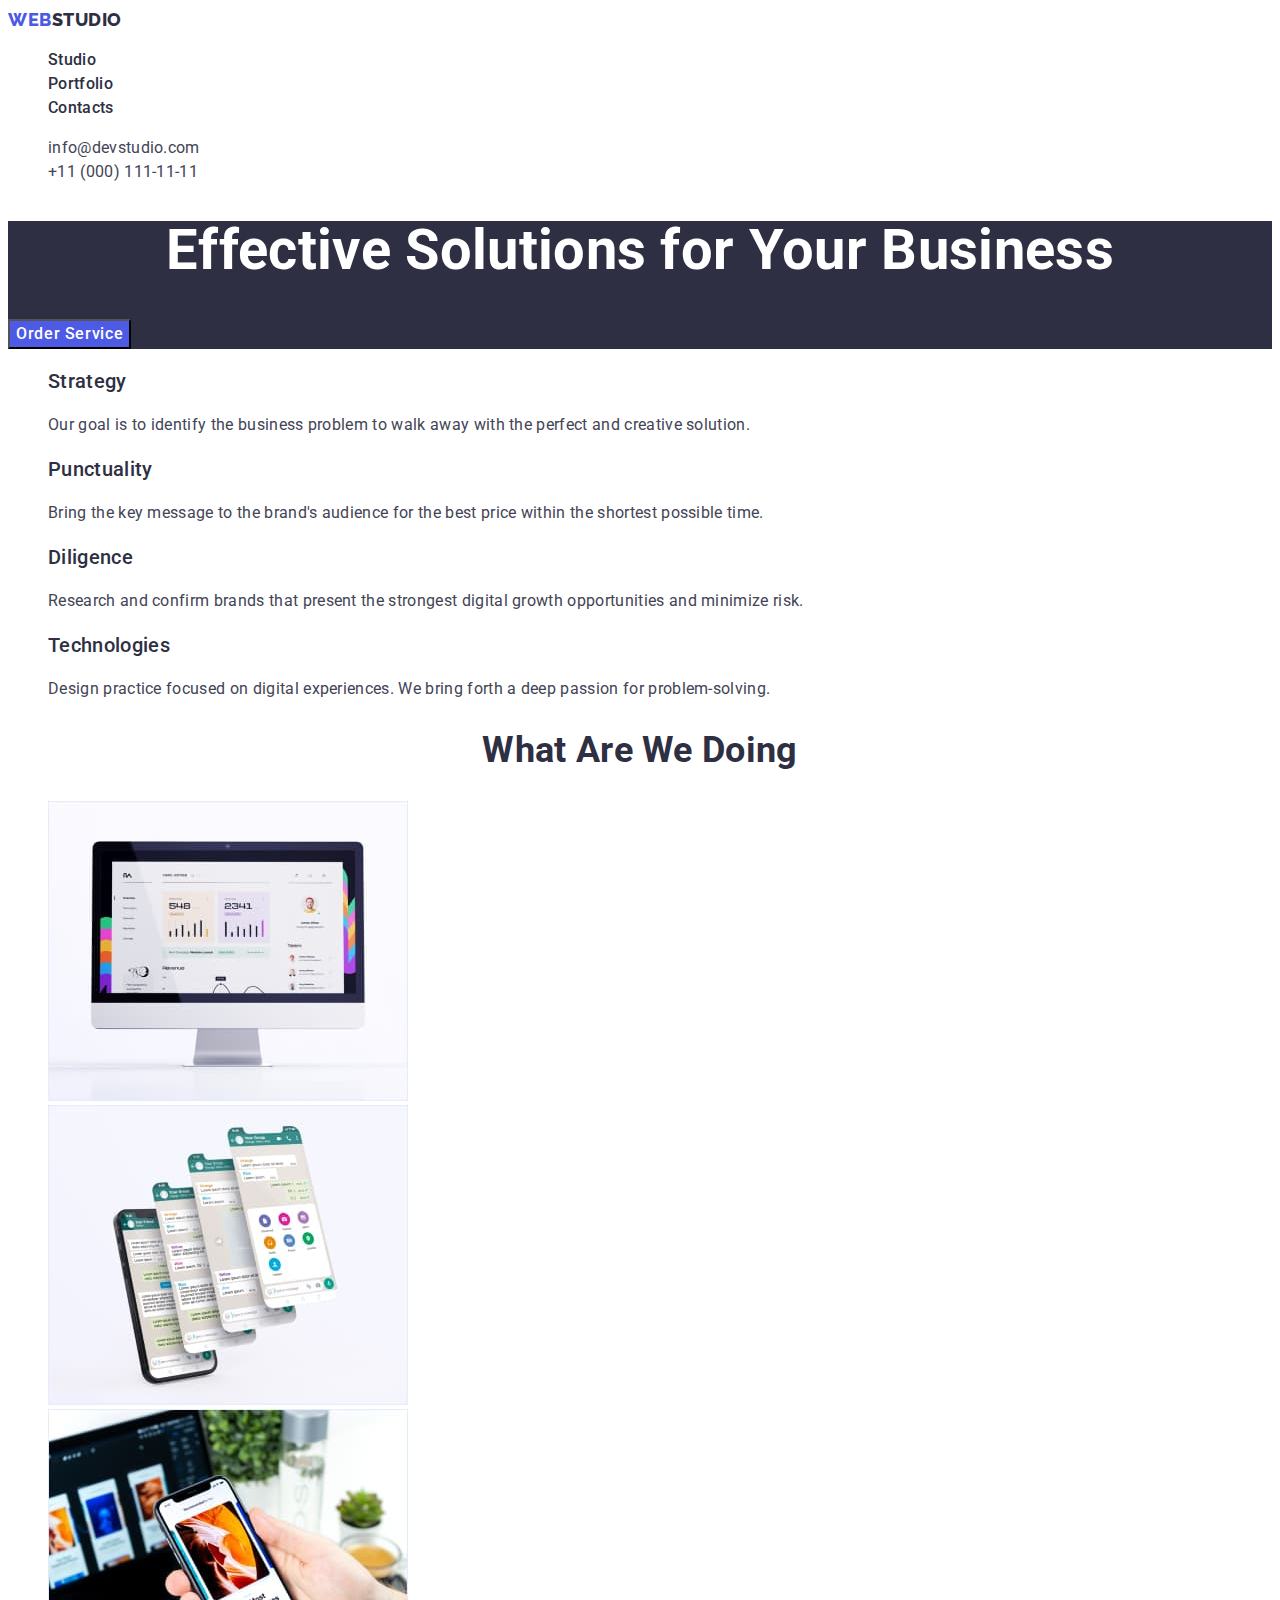
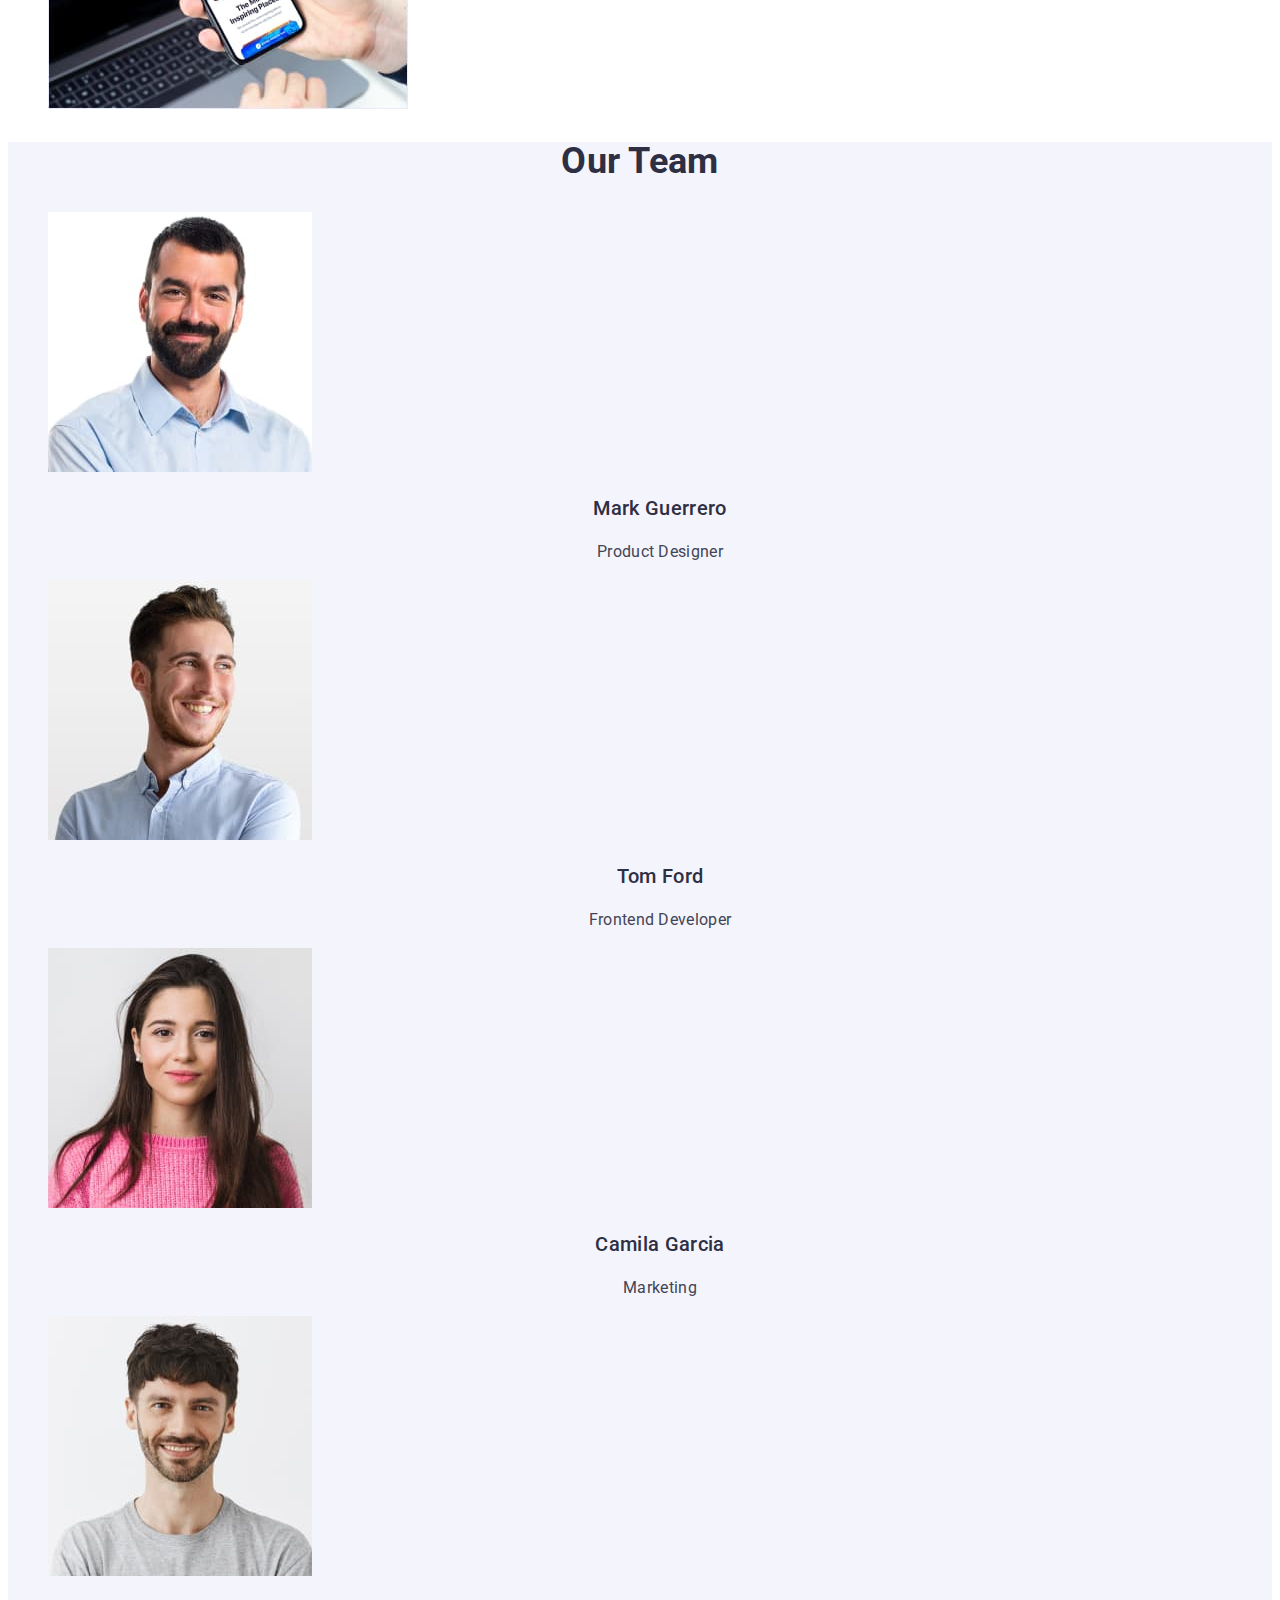
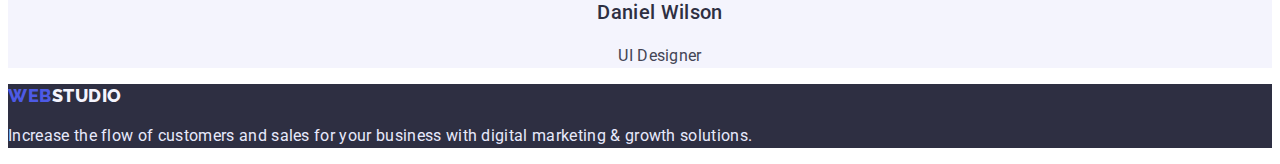
<file: index.html>
<!DOCTYPE html>
<html lang="en">
  <head>
    <meta charset="UTF-8" />
    <meta http-equiv="X-UA-Compatible" content="IE=edge" />
    <meta name="viewport" content="width=device-width, initial-scale=1.0" />
    <link rel="stylesheet" href="./slyles.css">
    <link rel="preconnect" href="https://fonts.googleapis.com">
    <link rel="preconnect" href="https://fonts.gstatic.com" crossorigin>
    <link href="https://fonts.googleapis.com/css2?family=Raleway:wght@800&family=Roboto:wght@400;500;700;900&display=swap" rel="stylesheet">
    <title>Web Studio</title>
  </head>
  <body>


     <!--HEADER-->
   <header class="header">
    <nav class="navigation">
        <a class="logo link" href="./index.html">Web<span>Studio</span> </a>
        <ul class="navigation-list list">
      <li class="navigation-item"><a class="navigation-link link" href="./index.html">Studio</a></li>
      <li class="navigation-item"><a class="navigation-link link" href="./portfolio.html" >Portfolio</a></li>
      <li class="navigation-item"><a class="navigation-link link" href="">Contacts</a></li>
        </ul>
      </nav>

      <address class="address">
        <ul class="address-list list">
          <li class="address-item"><a class="address-mail link" href="mailto:info@devstudio.com">info@devstudio.com</a></li>
          <li class="address-item"><a class="address-tell link" href="tel:+110001111111">+11 (000) 111-11-11</a></li>
        </ul>
      </address>
    </header>


    <!--  MAIN CONTENT-->
    <main>
      <section class="hero">
        <h1 class="hero-title">Effective Solutions for Your Business</h1>
        <button class="hero-btn btn" type="button">Order Service</button>
      </section>


      <section class="section-features">
        <h2 class="visually-hidden">Our features</h2>
        <ul class="features-list list">
          <li class="features-item">
            <h3 class="features-subtitle">Strategy</h3>
            <p class="features-text">
              Our goal is to identify the business problem to walk away with the
              perfect and creative solution.
            </p>
          </li>
          <li class="features-item">
            <h3 class="features-subtitle">Punctuality</h3>
            <p class="features-text">
              Bring the key message to the brand's audience for the best price
              within the shortest possible time.
            </p>
          </li class="features-item">
          <li>
            <h3 class="features-subtitle">Diligence</h3>
            <p class="features-text">
              Research and confirm brands that present the strongest digital
              growth opportunities and minimize risk.
            </p>
          </li class="features-item">
          <li>
            <h3 class="features-subtitle">Technologies</h3>
            <p class="features-text">
              Design practice focused on digital experiences. We bring forth a
              deep passion for problem-solving.
            </p>
          </li>
        </ul>
      </section>

      <section class="section-we-do">
        <h2 class="title-we-do title">What are we doing</h2>
        <ul class="we-do-list list">
          <li class="we-do-item">
            <img class="we-do-image"
              src="./images/computer-screen.jpg"
              alt="computer screen"
              width="360"
              height="300"
            />
          </li>
          <li class="we-do-item">
            <img class="we-do-image"
              src="./images/screens.jpg"
              alt="smartphone's screen"
              width="360"
              height="300"
            />
          </li>
          <li class="we-do-item">
            <img class="we-do-image"
              src="./images/smartphone.jpg"
              alt="photo of smartphone"
              width="360"
              height="300"
            />
          </li>
        </ul>
      </section>


      <section class="section-team">
        <h2 class="team-title title">Our Team</h2>
        <ul class="team-list list">
          <li class="team-card">
            <img class="team-photo"
              src="./images/member-1.jpg"
              alt="Photo employee 1"
              width="264"
              height="260"
            />
            <h3 class="team-subtitle">Mark Guerrero</h3>
            <p class="team-text">Product Designer</p>
          </li>
          <li class="team-card">
            <img class="team-photo"
              src="./images/member-2.jpg"
              alt="Photo employee 2"
              width="264"
              height="260"
            />
            <h3 class="team-subtitle">Tom Ford</h3>
            <p class="team-text">Frontend Developer</p>
          </li>
          <li class="team-card">
            <img class="team-photo"
              src="./images/member-3.jpg"
              alt="Photo employee 3"
              width="264"
              height="260"
            />
            <h3 class="team-subtitle">Camila Garcia</h3>
            <p class="team-text">Marketing</p>
          </li>
          <li class="team-card">
            <img class="team-photo"
              src="./images/member-4.jpg"
              alt="Photo employee 4"
              width="264"
              height="260"
            />
            <h3 class="team-subtitle">Daniel Wilson</h3>
            <p class="team-text">UI Designer</p>
          </li>
        </ul>
      </section>
    </main>


    <footer class="footer">
      <a class="logo link" href="./index.html">Web<span>Studio</span></a>
      <p class="footer-text">
        Increase the flow of customers and sales for your business with digital
        marketing & growth solutions.
      </p>
    </footer>
  </body>
</html>
</file>
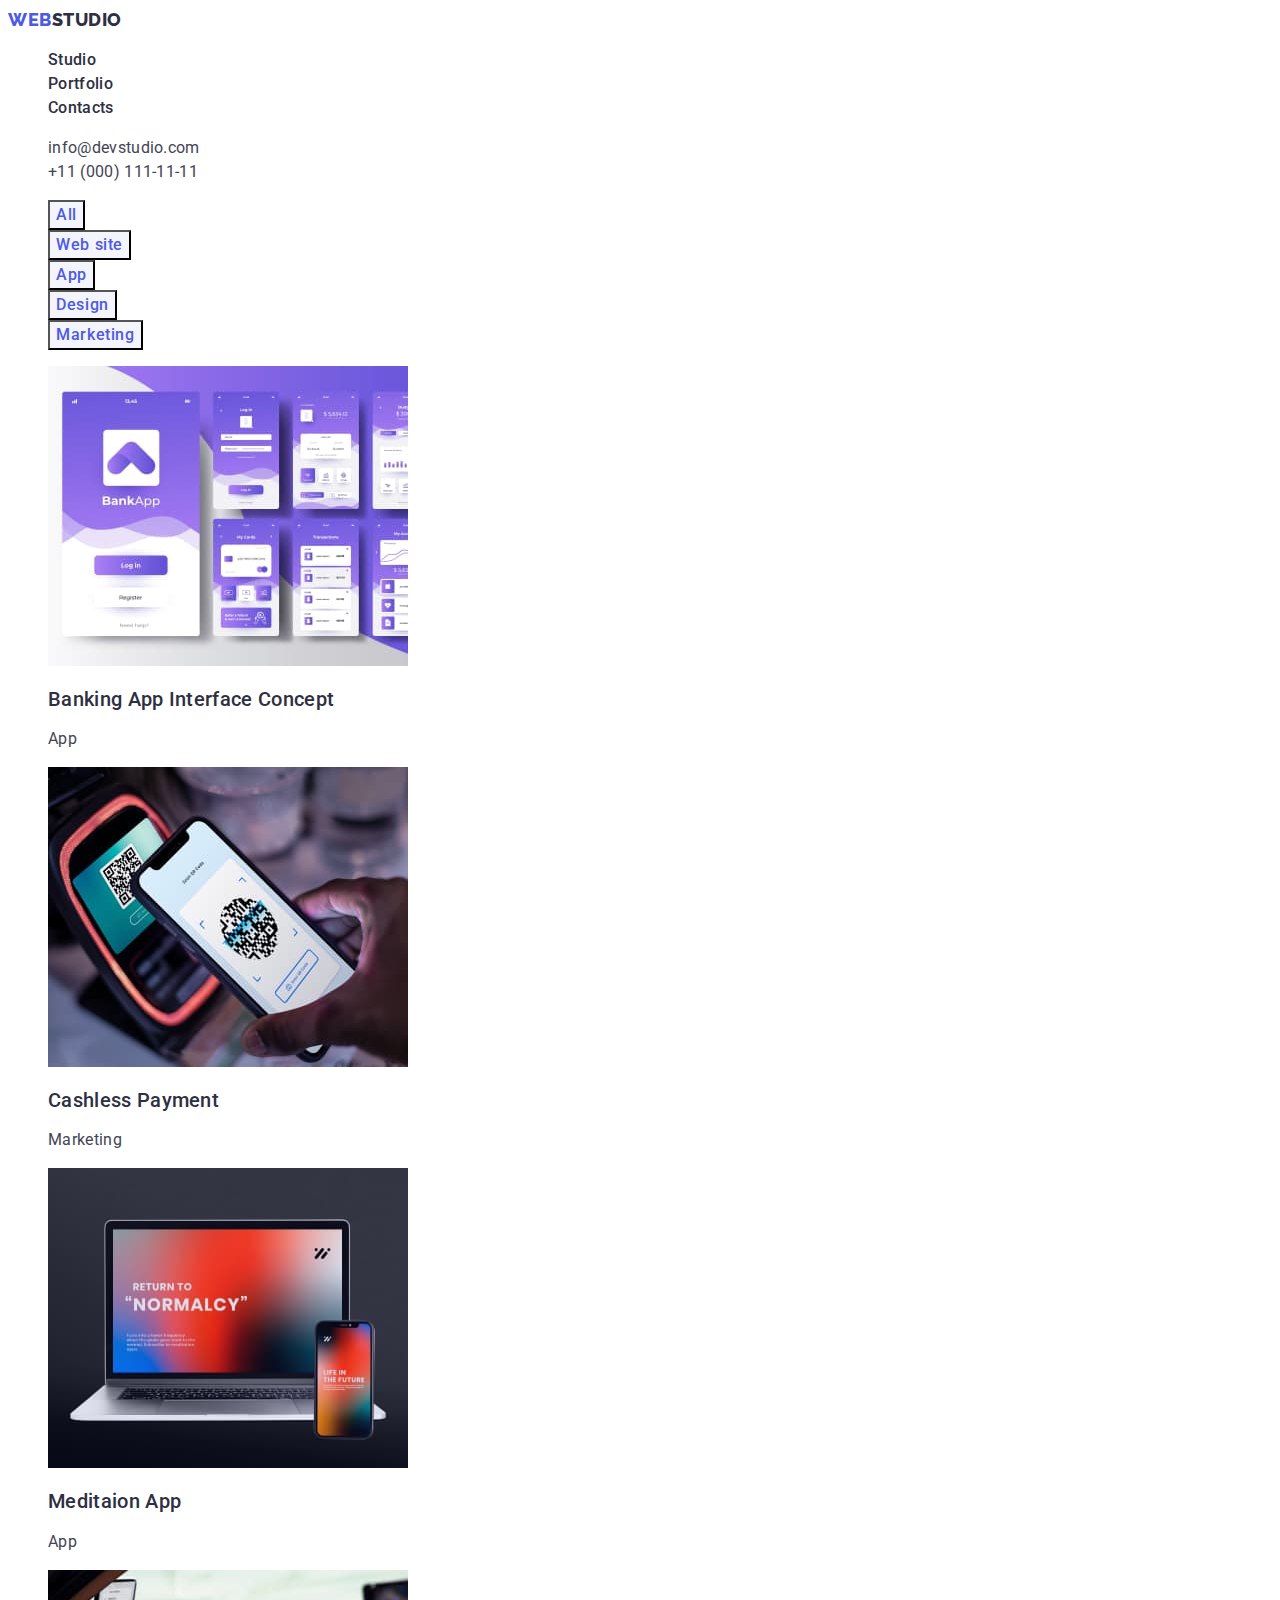
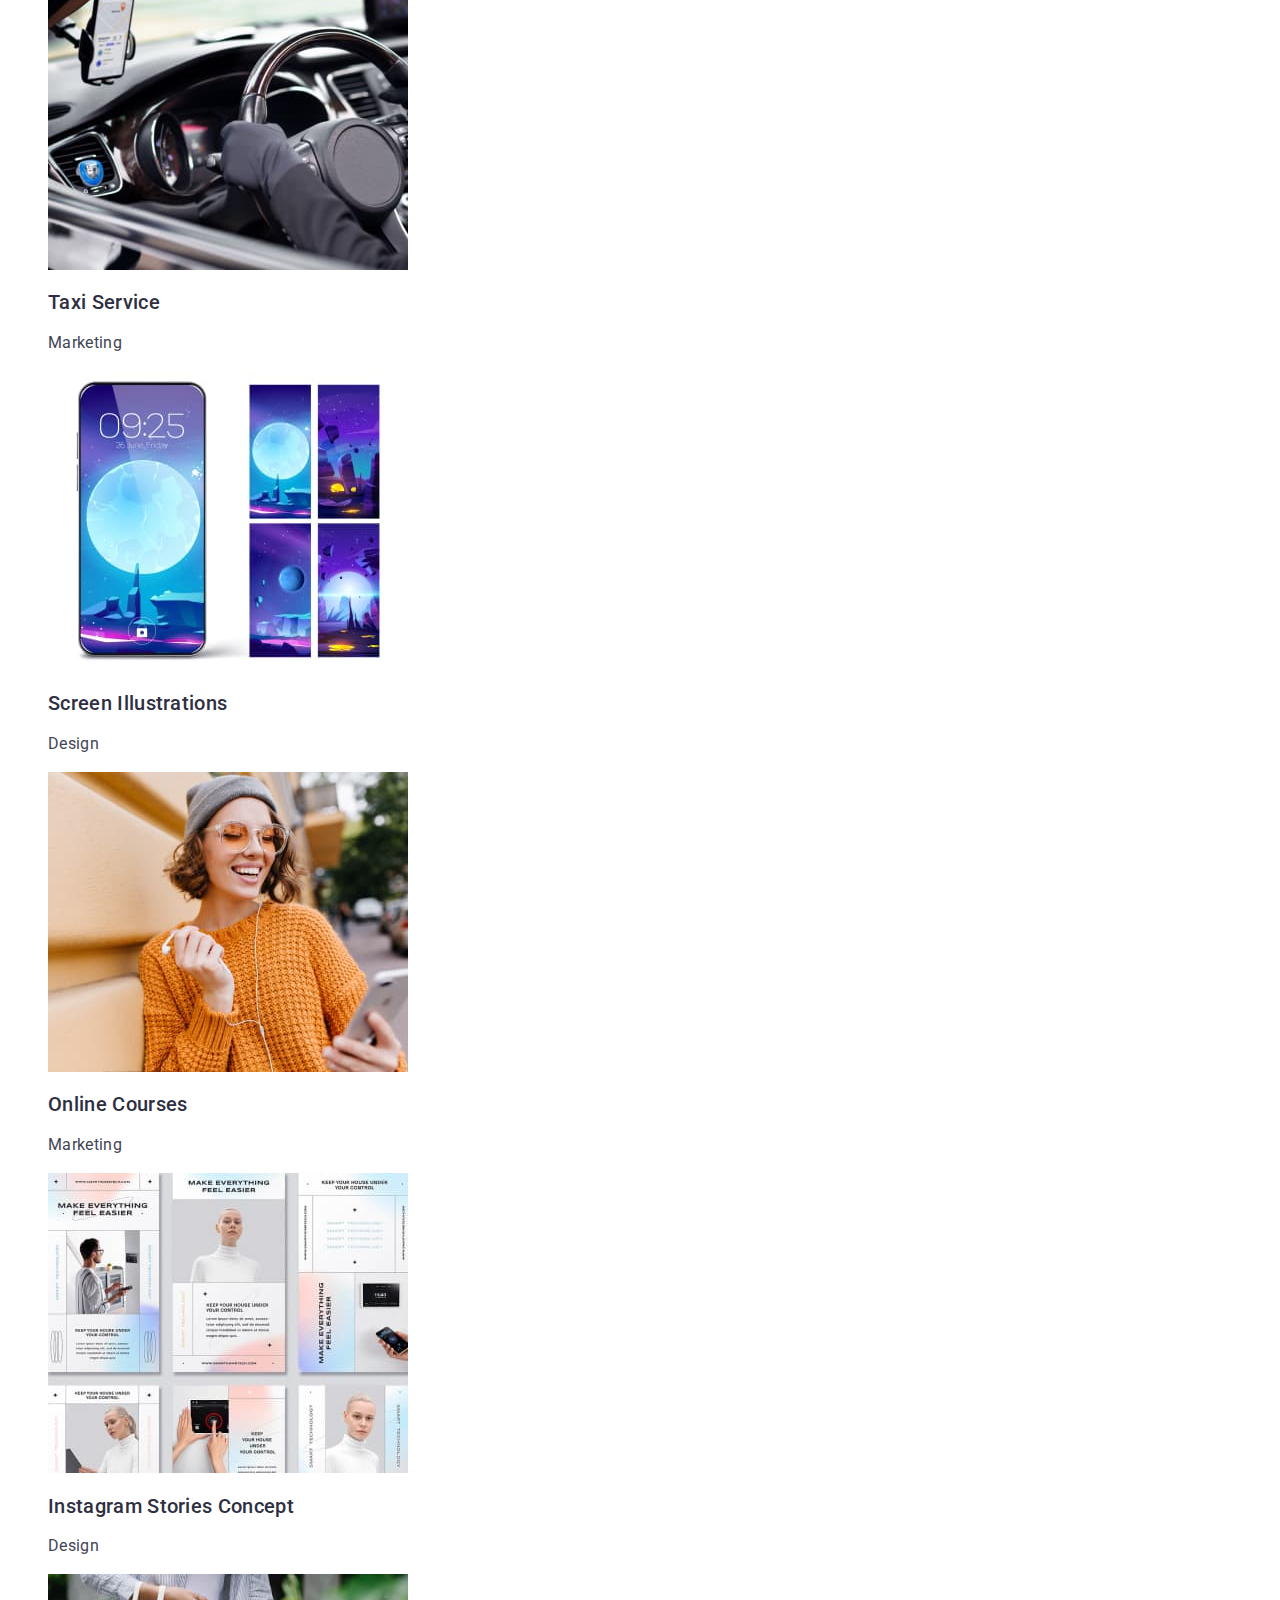
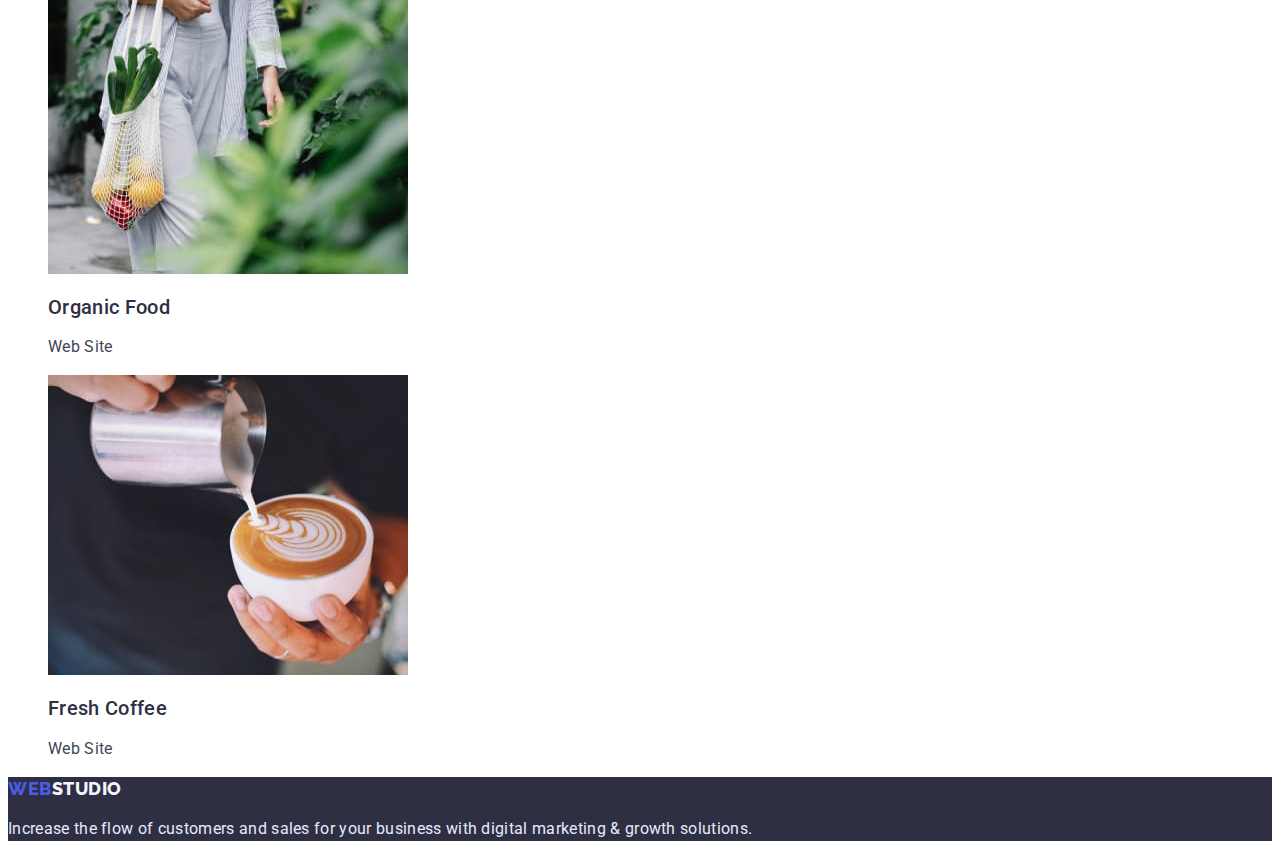
<file: portfolio.html>
<!DOCTYPE html>
<html lang="en">
<head>
    <meta charset="UTF-8">
    <meta http-equiv="X-UA-Compatible" content="IE=edge">
    <meta name="viewport" content="width=device-width, initial-scale=1.0">
    <link rel="stylesheet" href="./slyles.css">
    <link rel="preconnect" href="https://fonts.googleapis.com">
    <link rel="preconnect" href="https://fonts.gstatic.com" crossorigin>
    <link href="https://fonts.googleapis.com/css2?family=Raleway:wght@800&family=Roboto:wght@400;500;700;900&display=swap" rel="stylesheet">
    <title>Portfolio</title>
</head>
<body>
    <!--HEADER-->
   <header class="header">
    <nav class="navigation">
        <a class="logo link" href="./index.html">Web<span>Studio</span> </a>
        <ul class="navigation-list list">
      <li class="navigation-item"><a class="navigation-link link" href="./index.html">Studio</a></li>
      <li class="navigation-item"><a class="navigation-link link" href="./portfolio.html" >Portfolio</a></li>
      <li class="navigation-item"><a class="navigation-link link" href="#">Contacts</a></li>
        </ul>
      </nav>

      <address class="address">
        <ul class="address-list list">
          <li class="address-item"><a class="address-mail link" href="mailto:info@devstudio.com">info@devstudio.com</a></li>
          <li class="address-item"><a class="address-tell link" href="tel:+110001111111">+11 (000) 111-11-11</a></li>
        </ul>
      </address>
    </header>

    <!--  MAIN CONTENT-->
  <main>
    <section class="section-filters">
        <h2 class="visually-hidden">Filters</h2>
        <ul class="filters-list list">
            <li class="filters-item"><button class="filters-btn btn" type="button">All</button></li>
            <li class="filters-item"><button class="filters-btn btn" type="button">Web site</button></li>
            <li class="filters-item"><button class="filters-btn btn" type="button">App</button></li>
            <li class="filters-item"><button class="filters-btn btn" type="button">Design</button></li>
            <li class="filters-item"><button class="filters-btn btn" type="button">Marketing</button></li>
        </ul>
    </section>
    <section class="section-portfolio">
        <h1 class="visually-hidden">Our portfolio</h1>
        <ul class="portfolio-list list">
            <li class="portfolio-item">
                <img  class="portfolio-image" src="./images/banking_app.jpg" alt="Banking App"  width="360" height="300">
                <h2 class="portfolio-subtitle">Banking App Interface Concept</h2>
                <p class="portfolio-text">App</p>
            </li>
            <li class="portfolio-item">
                <img  class="portfolio-image" src="./images/cashless_payment.jpg" alt="Cashless payment" width="360" height="300">
                <h2 class="portfolio-subtitle">Cashless Payment</h2>
                <p class="portfolio-text">Marketing</p>
            </li>
            <li class="portfolio-item">
                <img  class="portfolio-image" src="./images/meditation_app.jpg" alt="meditation app" width="360" height="300">
                <h2 class="portfolio-subtitle">Meditaion App</h2>
                <p class="portfolio-text">App</p>
            </li>
            <li class="portfolio-item">
                <img  class="portfolio-image" src="./images/taxi_service.jpg" alt="taxi service" width="360" height="300">
                <h2 class="portfolio-subtitle">Taxi Service</h2>
                <p class="portfolio-text">Marketing</p>
            </li>
            <li class="portfolio-item">
                <img  class="portfolio-image" src="./images/screen_illustration.jpg" alt="screen illustration" width="360" height="300">
                <h2 class="portfolio-subtitle">Screen Illustrations</h2>
                <p class="portfolio-text">Design</p>
            </li>
            <li class="portfolio-item">
                <img  class="portfolio-image" src="./images/online_courses.jpg" alt="online courses" width="360" height="300">
                <h2 class="portfolio-subtitle">Online Courses</h2>
                <p class="portfolio-text">Marketing</p>
            </li>
            <li class="portfolio-item">
                <img  class="portfolio-image" src="./images/insta_stories.jpg" alt="instagram stories" width="360" height="300">
                <h2 class="portfolio-subtitle">Instagram Stories Concept</h2>
                <p class="portfolio-text">Design</p>
            </li>
            <li class="portfolio-item">
                <img  class="portfolio-image" src="./images/organic_food.jpg" alt="organic food" width="360" height="300">
                <h2 class="portfolio-subtitle">Organic Food</h2>
                <p class="portfolio-text">Web Site</p>
            </li>
            <li class="portfolio-item">
                <img  class="portfolio-image" src="./images/fresh_coffee.jpg" alt="fresh coffee" width="360" height="300">
                <h2 class="portfolio-subtitle">Fresh Coffee</h2>
                <p class="portfolio-text">Web Site</p>
            </li>
        </ul>
    </section>
  </main>

  <!-- FOOTER -->
  <footer class="footer">
      <a class="logo link" href="./index.html">Web<span>Studio</span></a>
      <p class="footer-text">
        Increase the flow of customers and sales for your business with digital
        marketing & growth solutions.
      </p>
    </footer>
</body>
</html>
</file>
<file: slyles.css>
:root {
--first-text-color: #2E2F42;
--second-text-color: #434455;
--brand-color: #4D5AE5;
--active-color: #404BBF;
}

body {
    color: var(--first-text-color);
    font-family: Roboto, sans-serif;
    letter-spacing: 0.02em;
}
.link {
    text-decoration: none;
}
.list {
    list-style: none;
}
.visually-hidden {
position: absolute;
width: 1px;
height: 1px;
margin: -1px;
border: 0;
padding: 0;
white-space: nowrap;
clip-path: inset(100%);
clip: rect(0 0 0 0);
overflow: hidden;
}
.btn {
    cursor: pointer;
    font-family: inherit;
}

/* --------------HEADER------------- */

.logo {
font-family: 'Raleway', sans-serif;
font-weight: 800;
font-size: 18px;
line-height: 1.33;
display: flex;
align-items: center;
letter-spacing: 0.03em;
text-transform: uppercase;
color:var(--brand-color) }
.logo > span {
color: var(--first-text-color);
}
.navigation-link {
font-weight: 500;
font-size: 16px;
line-height: 1.5;
color: var(--first-text-color);
}
.address-mail:focus,
.address-mail:hover,
.address-tell:hover,
.address-tell:focus {
    color: var(--active-color);

}
.address-item>a {
font-style: normal;
font-weight: 400;
font-size: 16px;
line-height: 1.5;
color: var(--second-text-color);
}
.navigation-link:focus,
.navigation-link:hover {
    color: var(--active-color);
}

/* -------------HERO----------- */

.hero {
background: var(--first-text-color);
}
.hero-title {
font-size: 56px;
line-height: 1.07;
text-align: center;
color: #FFFFFF;
}
.hero-btn {
font-weight: 500;
font-size: 16px;
line-height: 1.5;
display: flex;
align-items: center;
letter-spacing: 0.04em;
color: #FFFFFF;
background: var(--brand-color);
}
.hero-btn:focus,
.hero-btn:hover {
background: var(--active-color);
}
 /* ------------OUR FEATURES--------- */
.features-subtitle {
font-weight: 500;
font-size: 20px;
line-height: 1.2;
}
.features-text {
font-size: 16px;
line-height: 1.5;
color: var(--second-text-color);
}
/* ---------What we are doing---------- */

.title-we-do {
font-size: 36px;
line-height: 1.11;
text-align: center;
text-transform: capitalize;
}

/* ------------TEAM CARD---------- */
.section-team {
background: #F4F4FD;
}
.team-title {
font-size: 36px;
line-height: 1.11;
text-align: center;
text-transform: capitalize;
}
.team-subtitle {
    font-weight: 500;
font-size: 20px;
line-height: 1.2;
text-align: center;
}
.team-text {
font-size: 16px;
line-height: 1.5;
text-align: center;
color: var(--second-text-color);
}
/* ---------FOOTER---------- */
.footer {
background: var(--first-text-color);
}
footer>.logo>span{
color: #F4F4FD;
}
.footer-text {
font-size: 16px;
line-height: 1.5;
color: #E7E9FC;
}
/* -------PORTFOLIO-FILTERS------ */

.filters-btn {
font-style: normal;
font-weight: 500;
font-size: 16px;
line-height: 1.5;
display: flex;
align-items: center;
text-align: center;
letter-spacing: 0.04em;
color: var(--brand-color);
background: #F4F4FD;
}
.filters-btn:focus,
.filters-btn:hover {
    color: #FFFFFF;
    background: var(--active-color);
}
/* ----PORTFOLIO-CARDS----- */

.portfolio-subtitle {
font-weight: 500;
font-size: 20px;
line-height: 1.2;
color: var(--first-text-color);
}

.portfolio-text {
font-size: 16px;
line-height: 1.5;
color: var(--second-text-color);
}
</file>
